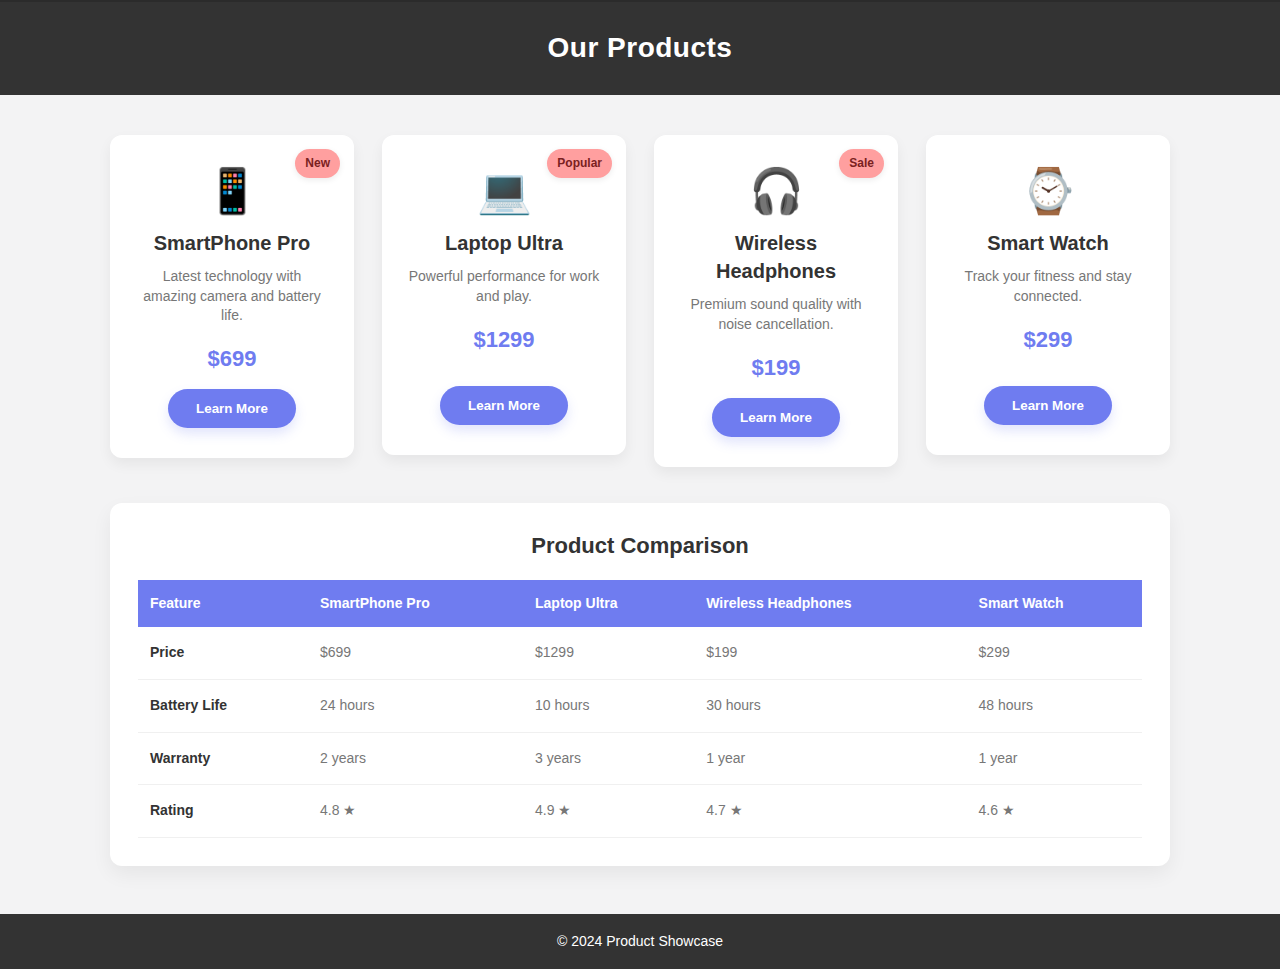
<file: index.html>
<!-- index.html -->
<!doctype html>
<html lang="en">
<head>
  <meta charset="utf-8" />
  <meta name="viewport" content="width=device-width,initial-scale=1" />
  <title>Product Showcase</title>
  <link rel="stylesheet" href="styles.css" />
</head>
<body>
  <header class="topbar">
    <h1>Our Products</h1>
  </header>

  <main>
    <section class="cards">
      <article class="card">
        <div class="badge">New</div>
        <div class="icon">📱</div>
        <h2>SmartPhone Pro</h2>
        <p class="desc">Latest technology with amazing camera and battery life.</p>
        <p class="price">$699</p>
        <button class="btn">Learn More</button>
      </article>

      <article class="card">
        <div class="badge">Popular</div>
        <div class="icon">💻</div>
        <h2>Laptop Ultra</h2>
        <p class="desc">Powerful performance for work and play.</p>
        <p class="price">$1299</p>
        <button class="btn">Learn More</button>
      </article>

      <article class="card">
        <div class="badge">Sale</div>
        <div class="icon">🎧</div>
        <h2>Wireless<br/>Headphones</h2>
        <p class="desc">Premium sound quality with noise cancellation.</p>
        <p class="price">$199</p>
        <button class="btn">Learn More</button>
      </article>

      <article class="card">
        <div class="icon">⌚</div>
        <h2>Smart Watch</h2>
        <p class="desc">Track your fitness and stay connected.</p>
        <p class="price">$299</p>
        <button class="btn">Learn More</button>
      </article>
    </section>

    <section class="comparison">
      <h2>Product Comparison</h2>
      <table>
        <thead>
          <tr>
            <th>Feature</th>
            <th>SmartPhone Pro</th>
            <th>Laptop Ultra</th>
            <th>Wireless Headphones</th>
            <th>Smart Watch</th>
          </tr>
        </thead>
        <tbody>
          <tr>
            <td>Price</td>
            <td>$699</td>
            <td>$1299</td>
            <td>$199</td>
            <td>$299</td>
          </tr>
          <tr>
            <td>Battery Life</td>
            <td>24 hours</td>
            <td>10 hours</td>
            <td>30 hours</td>
            <td>48 hours</td>
          </tr>
          <tr>
            <td>Warranty</td>
            <td>2 years</td>
            <td>3 years</td>
            <td>1 year</td>
            <td>1 year</td>
          </tr>
          <tr>
            <td>Rating</td>
            <td>4.8 ★</td>
            <td>4.9 ★</td>
            <td>4.7 ★</td>
            <td>4.6 ★</td>
          </tr>
        </tbody>
      </table>
    </section>
  </main>

  <footer class="footer">
    <p>© 2024 Product Showcase</p>
  </footer>
</body>
</html>
</file>
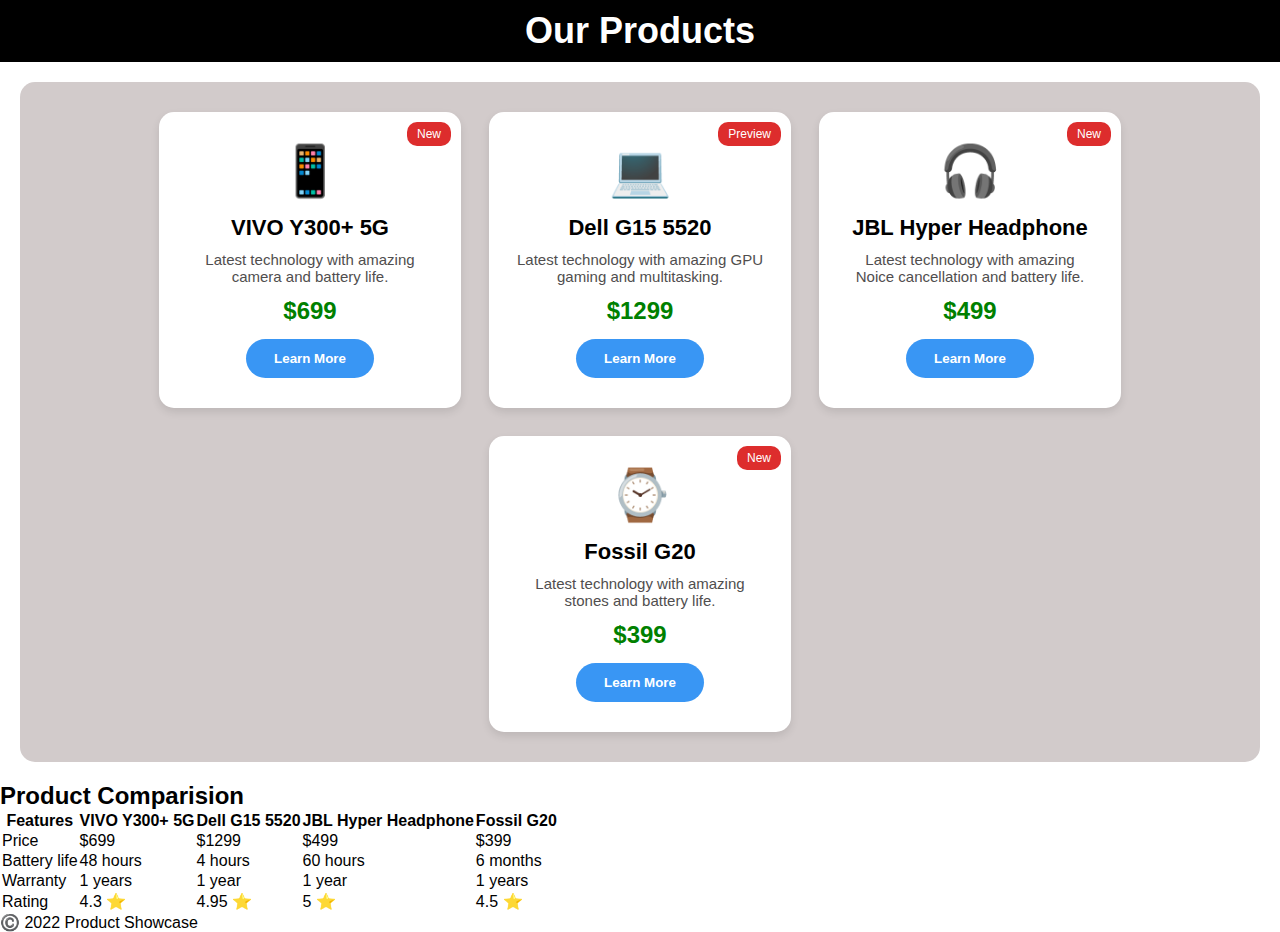
<file: demo.html>
<!DOCTYPE html>
<html lang="en">
<head>
    <meta charset="UTF-8">
    <meta name="viewport" content="width=device-width, initial-scale=1.0">
    <title>Product Showcase</title>
    <link rel="stylesheet" href="democss.css">
</head>
<body>

    <header class="topbar">
        <h1>Our Products</h1>
    </header>

    <main>
        <section class="cards">

            <article class="card">
                <div class="badge">New</div>
                <div class="icon">📱</div>
                <h2>VIVO Y300+ 5G</h2>
                <p class="desc">Latest technology with amazing camera and battery life.</p>
                <p class="price">$699</p>
                <button class="btn">Learn More</button>
            </article>

            <article class="card">
                <div class="badge">Preview</div>
                <div class="icon">💻</div>
                <h2>Dell G15 5520</h2>
                <p class="desc">Latest technology with amazing GPU gaming and multitasking.</p>
                <p class="price">$1299</p>
                <button class="btn">Learn More</button>
            </article>

            <article class="card">
                <div class="badge">New</div>
                <div class="icon">🎧</div>
                <h2>JBL Hyper Headphone</h2>
                <p class="desc">Latest technology with amazing Noice cancellation and battery life.</p>
                <p class="price">$499</p>
                <button class="btn">Learn More</button>
            </article>

            <article class="card">
                <div class="badge">New</div>
                <div class="icon">⌚</div>
                <h2>Fossil G20</h2>
                <p class="desc">Latest technology with amazing stones and battery life.</p>
                <p class="price">$399</p>
                <button class="btn">Learn More</button>
            </article>

        </section>

        <section class="comparision">
            <h2>Product Comparision</h2>
            <table>

                <thead>

                    <tr>
                        <th>Features</th>
                        <th>VIVO Y300+ 5G</th>
                        <th>Dell G15 5520</th>
                        <th>JBL Hyper Headphone</th>
                        <th>Fossil G20</th>
                    </tr>

                </thead>

                <tbody>
                    <tr>
                        <td>Price</td>
                        <td>$699</td>
                        <td>$1299</td>
                        <td>$499</td>
                        <td>$399</td>
                    </tr>

                    <tr>
                        <td>Battery life</td>
                        <td>48 hours</td>
                        <td>4 hours</td>
                        <td>60 hours</td>
                        <td>6 months</td>
                    </tr>

                    <tr>
                        <td>Warranty</td>
                        <td>1 years</td>
                        <td>1 year</td>
                        <td>1 year</td>
                        <td>1 years</td>
                    </tr>

                    <tr>
                        <td>Rating</td>
                        <td>4.3 ⭐</td>
                        <td>4.95 ⭐</td>
                        <td>5 ⭐</td>
                        <td>4.5 ⭐</td>
                    </tr>

                </tbody>

            </table>
        </section>

    </main>

    <footer class="footerr">
        <p>©️ 2022 Product Showcase</p>
    </footer>

</body>
</html>
</file>
<file: styles.css>
/* styles.css */
:root{
  --bg:#f3f3f4;
  --card:#ffffff;
  --accent:#6f7cf0;
  --text:#333;
  --muted:#777;
  --top:#333333;
}

*{box-sizing:border-box;margin:0;padding:0}
html,body{height:100%}
body{
  font-family: Arial, Helvetica, sans-serif;
  background:var(--bg);
  color:var(--text);
  line-height:1.4;
  -webkit-font-smoothing:antialiased;
  -moz-osx-font-smoothing:grayscale;
}

/* top header */
.topbar{
  background:var(--top);
  color:white;
  padding:28px 20px;
  text-align:center;
  box-shadow:0 2px 0 rgba(0,0,0,0.15) inset;
}
.topbar h1{
  font-size:28px;
  letter-spacing:0.5px;
  font-weight:700;
}

/* cards section */
main{max-width:1100px;margin:40px auto;padding:0 20px}
.cards{
  display:grid;
  grid-template-columns:repeat(auto-fit,minmax(210px,1fr));
  gap:28px;
  margin-bottom:36px;
  align-items:start;
}

/* single card */
.card{
  background:var(--card);
  border-radius:12px;
  padding:28px 20px 30px;
  text-align:center;
  box-shadow:0 6px 14px rgba(0,0,0,0.06);
  position:relative;
  min-height:320px;
  display:flex;
  flex-direction:column;
  justify-content:flex-start;
  align-items:center;
}

.badge{
  position:absolute;
  top:14px;
  right:14px;
  background:#ff9f9f;
  color:#7a2121;
  font-size:12px;
  padding:6px 10px;
  border-radius:999px;
  font-weight:600;
  box-shadow:0 2px 6px rgba(0,0,0,0.08);
}

.icon{
  font-size:44px;
  margin-top:6px;
  margin-bottom:16px;
  line-height:1;
}

.card h2{
  font-size:20px;
  margin-bottom:10px;
  color:var(--text);
  font-weight:700;
}

.desc{
  color:var(--muted);
  font-size:14px;
  margin:0 6px 18px;
  min-height:40px;
}

.price{
  color:var(--accent);
  font-weight:800;
  font-size:22px;
  margin-bottom:14px;
}

.btn{
  margin-top:auto;
  background:var(--accent);
  border:none;
  color:white;
  padding:12px 28px;
  border-radius:28px;
  font-weight:700;
  cursor:pointer;
  box-shadow:0 6px 12px rgba(111,124,240,0.2);
}
.btn:active{transform:translateY(1px)}

/* comparison table */
.comparison{
  background:var(--card);
  border-radius:12px;
  padding:28px;
  box-shadow:0 8px 20px rgba(0,0,0,0.06);
  margin-bottom:48px;
}

.comparison h2{
  text-align:center;
  margin-bottom:18px;
  font-size:22px;
  font-weight:700;
}

table{
  width:100%;
  border-collapse:collapse;
  font-size:14px;
}

/* header row */
thead th{
  background:var(--accent);
  color:white;
  padding:14px 12px;
  text-align:left;
  font-weight:700;
}

/* body rows */
tbody td{
  padding:16px 12px;
  border-bottom:1px solid rgba(0,0,0,0.06);
  color:var(--muted);
}

/* feature column slightly bold */
tbody tr td:first-child{
  color:var(--text);
  font-weight:600;
  width:170px;
}

/* footer */
.footer{
  text-align:center;
  padding:18px 10px;
  background:var(--top);
  color:white;
  font-size:14px;
}

/* responsiveness */
@media (max-width:640px){
  .topbar h1{font-size:20px;padding:16px}
  .card{min-height:280px;padding:18px}
  .badge{top:10px;right:10px;padding:5px 8px;font-size:11px}
  .icon{font-size:38px}
  .comparison{padding:18px}
  thead th{font-size:13px;padding:10px}
  tbody td{padding:12px 8px}
}
</file>
<file: democss.css>
* {
    margin: 0;
    padding: 0;
    box-sizing: border-box;
    font-family: Arial, sans-serif;
}

.topbar {
    background-color: black;
    color: white;
    padding: 10px;
    text-align: center;
    font-size: 18px;

}

.cards{
  display:flex;
  gap:8px;
  flex-wrap:wrap;
  justify-content:center;
  margin: 20px;
  background-color: rgb(210, 203, 203);
  border-radius: 15px;
    padding: 20px;
}

.card {
    text-align: center;
    padding: 30px 20px 30px 20px;
    background-color: white;
    border-radius: 15px;
    min-width: 250px;
    box-shadow: 0 4px 8px rgba(0, 0, 0, 0.1);
    position: relative;
    margin: 10px;
}

.badge {
    position: absolute;
    top: 10px;
    right: 10px;
    background-color: rgb(221, 45, 45);
    color: white;
    padding: 5px 10px;
    font-size: 12px;
    border-radius: 5px;
    animation: pulse 2s infinite;
    border-radius: 10px;
}

@keyframes pulse {
    0% {
        transform: scale(1);
        opacity: 1;
    }
    50% {
        transform: scale(1.1);
        opacity: 0.9;
    }
    100% {
        transform: scale(1);
        opacity: 1;
    }
}

.icon{
    font-size: 50px;
    margin-bottom: 15px;
    animation: float 3s ease-in-out infinite;
}
@keyframes float {
    0%, 100% {
        transform: translateY(0);
    }
    50% {
        transform: translateY(-10px);
    }
}

article h2 {
    font-size: 22px;
    margin-bottom: 10px;
    color: rgb(0, 0, 0);
}

.desc{
    color: rgb(80, 78, 78);
    font-size: 15px;
    margin: 0 6px 6px;
    min-height: 40px;
}

.price {
    color: green;
    font-weight: 800;
    font-size: 24px;
    margin-bottom: 14px;
}

.btn {
    margin-top: auto;
    background: rgb(57, 150, 244);
    border: none;
    color: white;
    padding: 12px 28px;
    border-radius: 28px;
    font-weight: 700;
    cursor: pointer;
    box-shadow: 0 6px 12px black 50px;
}

.desc {
    color: rgb(80, 78, 78);
    font-size: 15px;
    max-width: 250px;
}
</file>
